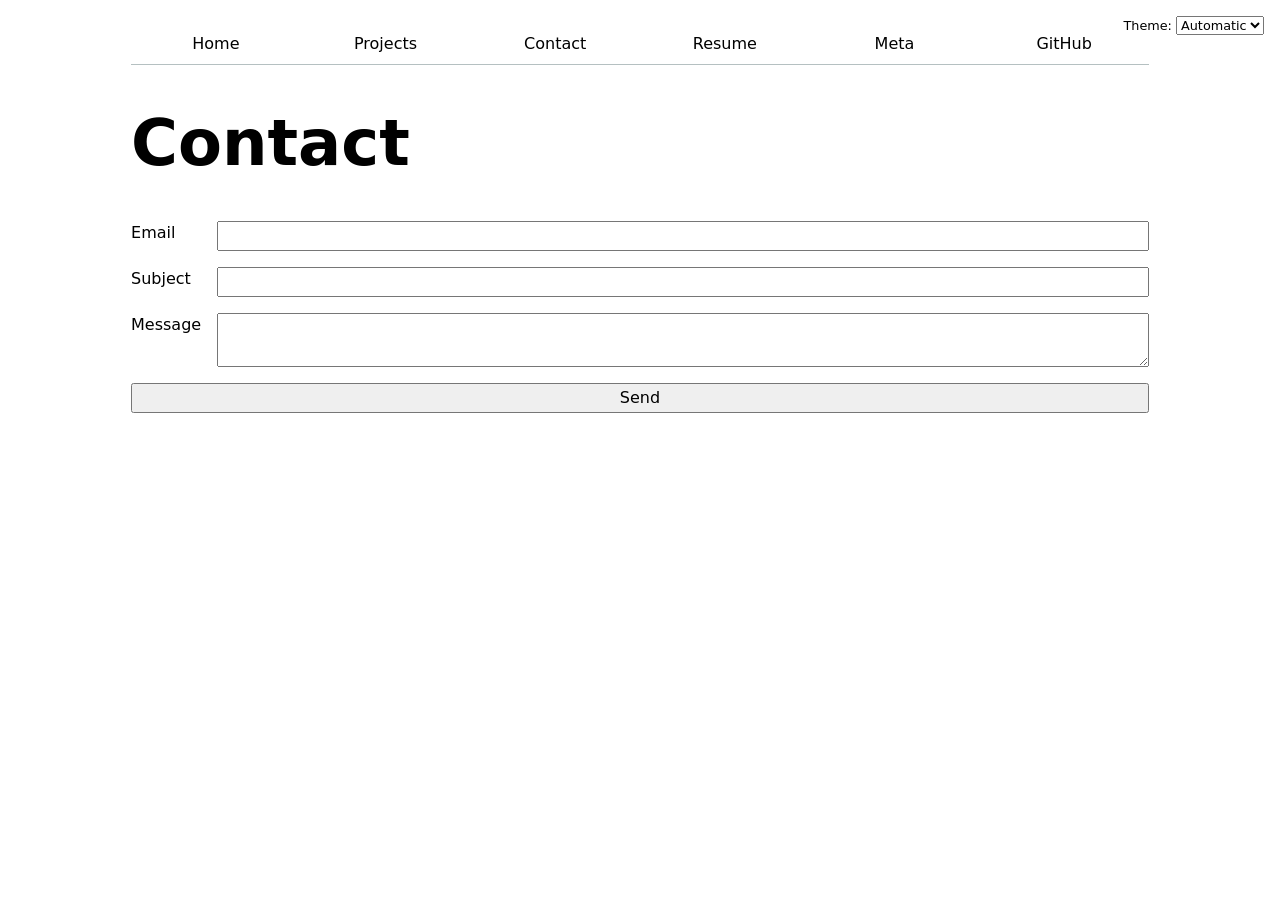
<file: contact/index.html>
<!DOCTYPE html>
<html>
  <head>
    <meta charset="UTF-8">
    <meta name="viewport" content="width=device-width, initial-scale=1.0">
    <link rel="stylesheet" href="../style.css">
    <script type="module" src="../global.js"></script>
    <title>Contact</title>
  </head>
  <body>
  

    <h1>Contact</h1>


    <form action="mailto:raffid2005@gmail.com" method="POST" enctype="text/plain">
      
      <label>Email
        <input type="email" name="email">
      </label>

      <label>Subject
        <input name="subject">
      </label>

      <label>Message
        <textarea name="body"></textarea>
      </label>

      <button>Send</button>

    </form>

  </body>
</html>
</file>
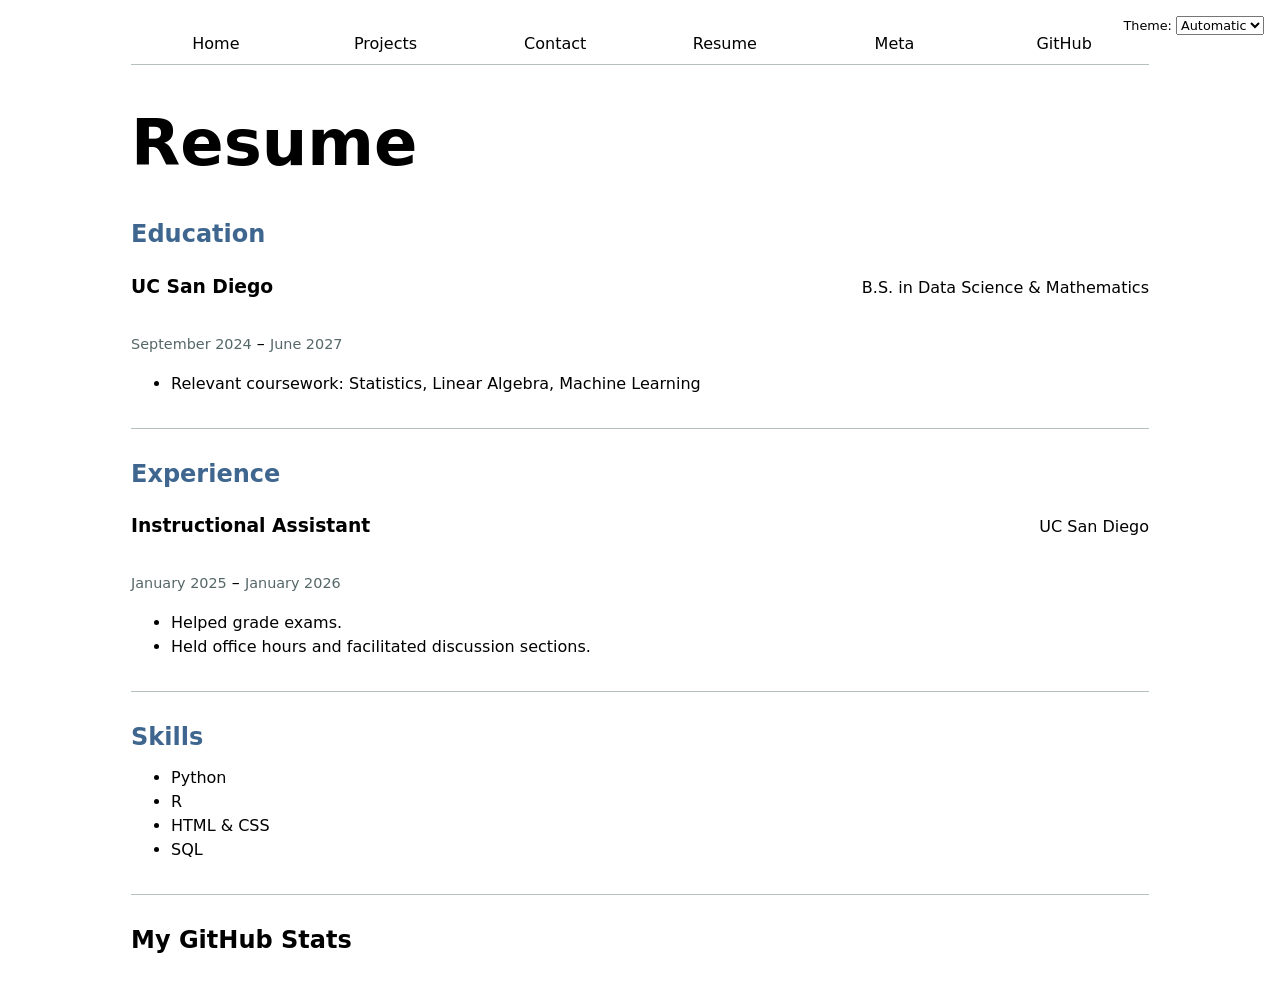
<file: resume/index.html>
<!DOCTYPE html>
<html lang="en">
<head>
  <meta charset="UTF-8">
  <meta name="viewport" content="width=device-width, initial-scale=1.0">
  <link rel="stylesheet" href="../style.css">
  <script type="module" src="../global.js"></script>
  <title>CV - Raffi Dulgerian</title>
</head>
<body>

  <h1>Resume</h1>

  <section>
    <h2>Education</h2>

    <article>
      <header>
        <h3>UC San Diego</h3>
        <p>B.S. in Data Science & Mathematics</p>
      </header>
      <p><time datetime="2024-09">September 2024</time> – <time datetime="2027-06">June 2027</time></p>
      <ul>
        <li>Relevant coursework: Statistics, Linear Algebra, Machine Learning</li>
      </ul>
    </article>

  </section>

  <section>
    <h2>Experience</h2>

    <article>
      <header>
        <h3>Instructional Assistant</h3>
        <p>UC San Diego</p>
      </header>
      <p><time datetime="2025-01">January 2025</time> – <time datetime="2026-01">January 2026</time></p>
      <ul>
        <li>Helped grade exams.</li>
        <li>Held office hours and facilitated discussion sections.</li>
      </ul>
    </article>

  </section>


  <section>
    <h2>Skills</h2>
    <ul>
      <li>Python</li>
      <li>R</li>
      <li>HTML & CSS</li>
      <li>SQL</li>
    </ul>
  </section>

  <div id="profile-stats">
  <h2>My GitHub Stats</h2>
  </div>

</body>
</html>
</file>
<file: style.css>
body {
  /* Set line height to 1.5 times the font size
	   and use the OS’s UI font as the website font
	 */
  font: 100%/1.5 system-ui;
  max-width: 100ch;
  margin-inline: auto;
  padding: 1rem;
}

nav {
  display: flex;
  border-bottom: 1px solid oklch(80% 3% 200);
  margin-bottom: 1em;
}

nav a {
  flex: 1;
  text-decoration: none;
  color: inherit;
  text-align: center;
  padding: 0.5em;
}

nav a.current {
  border-bottom: 0.4em solid oklch(80% 3% 200);
  padding-bottom: 0.1em;
}

input, textarea, button {
  font: inherit;
}

form {
  display: grid;
  grid-template-columns: auto 1fr;
  gap: 1em;
}

form label {
  display: grid;
  grid-template-columns: subgrid;
  grid-column: 1 / -1;
}

form button {
  grid-column: 1 / -1;
}

h1, h2, h3, h4, h5, h6 {
  line-height: 1.1;
  text-wrap: balance;
}

h1 {
  font-size: 400%;
}

.projects {
  display: grid;
  grid-template-columns: repeat(auto-fill, minmax(15em, 1fr));
  gap: 1em;
}

.projects article {
  display: grid;
  grid-template-rows: subgrid;
  grid-row: span 4;
}

.projects article h2 {
  margin: 0;
}


section {
  margin-bottom: 2em;
  padding-bottom: 1em;
  border-bottom: 1px solid oklch(80% 3% 200);
}

section h2 {
  color: oklch(50% 20% 250);
  font-size: 150%;
  margin-bottom: 0.5em;
}

article header {
  display: flex;
  justify-content: space-between;
  align-items: baseline;
}

article h3 {
  margin: 0;
}

article p time {
  color: oklch(50% 5% 200);
  font-size: 90%;
}

article ul {
  margin-top: 0.5em;
}


html {
  color-scheme: light dark;
}

nav {
  --border-color: oklch(50% 10% 200 / 40%);
}

label.color-scheme {
  position: absolute;
  top: 1rem;
  right: 1rem;
  font-size: 80%;
}

input, textarea, button, select {
  font: inherit;
}

#profile-stats dl {
  display: grid;
  grid-template-columns: repeat(4, 1fr);
}

#profile-stats dt {
  grid-row: 1;
  font-weight: bold;
}

#profile-stats dd {
  grid-row: 2;
  margin: 0;
  font-size: 150%;
}

#projects-pie-plot {
  max-width: 20em;
  margin-block: 2em;
  overflow: visible;
}

.container {
  display: flex;
  align-items: center;
  gap: 2em;
}

.legend {
  display: grid;
  grid-template-columns: repeat(auto-fill, minmax(9em, 1fr));
  gap: 1em;
  padding: 1em;
  margin: 1em 0;
  border: 1px solid oklch(80% 3% 200);
  flex: 1;
  list-style: none;
}

.legend-item {
  display: flex;
  align-items: center;
  gap: 0.5em;
}

.swatch {
  display: inline-block;
  width: 1em;
  aspect-ratio: 1 / 1;
  background-color: var(--color);
  border-radius: 50%;
}

#projects-pie-plot {
  max-width: 20em;
  margin-block: 2em;
  overflow: visible;

  &:has(path:hover) {
    path:not(:hover) {
      opacity: 0.5;
    }
  }

  path {
    transition: 300ms;
    cursor: pointer;
  }
}

.selected {
  --color: oklch(60% 45% 0) !important;

  &:is(path) {
    fill: var(--color);
  }
}

/* ── Meta page: summary stats ── */
dl.stats {
  display: grid;
  grid-template-columns: auto 1fr;
  gap: 0.25em 1em;
  margin-block: 1.5em;
}

dl.stats dt {
  font-weight: 600;
  color: oklch(50% 10% 240);
  font-size: 85%;
  text-transform: uppercase;
  letter-spacing: 0.04em;
  align-self: center;
}

dl.stats dd {
  margin: 0;
  font-size: 130%;
  font-variant-numeric: tabular-nums;
}

/* ── Tooltip ── */
dl.info {
  display: grid;
  grid-template-columns: auto 1fr;
  gap: 0.2em 0.8em;
  margin: 0;
  transition-duration: 300ms;
  transition-property: opacity, visibility;
}

dl.info dt {
  font-weight: 600;
  font-size: 80%;
  text-transform: uppercase;
  letter-spacing: 0.04em;
  color: oklch(55% 8% 240);
  align-self: center;
}

dl.info dd {
  margin: 0;
  font-size: 95%;
}

dl.info[hidden]:not(:hover, :focus-within) {
  opacity: 0;
  visibility: hidden;
}

.tooltip {
  position: fixed;
  background: oklch(98% 1% 240 / 0.92);
  color: oklch(20% 5% 240);
  backdrop-filter: blur(6px);
  box-shadow: 0 4px 20px oklch(0% 0% 0 / 0.15);
  border-radius: 0.5em;
  padding: 0.75em 1em;
  pointer-events: none;
  z-index: 100;
  min-width: 14em;
  border: 1px solid oklch(85% 5% 240 / 0.4);
}

/* ── Scatter plot circles ── */
circle {
  transition: 200ms;
  transform-origin: center;
  transform-box: fill-box;
}

circle:hover {
  transform: scale(1.5);
}

circle.selected {
  fill: #ff6b6b;
}

/* ── Gridlines ── */
.gridlines line {
  stroke: oklch(80% 3% 200);
  stroke-opacity: 0.4;
}

.gridlines path {
  display: none;
}

/* ── Brush selection (marching ants) ── */
@keyframes marching-ants {
  to {
    stroke-dashoffset: -8;
  }
}

.selection {
  fill-opacity: 0.1;
  stroke: black;
  stroke-opacity: 0.7;
  stroke-dasharray: 5 3;
  animation: marching-ants 2s linear infinite;
}

#selection-count {
  font-weight: 600;
  color: oklch(45% 15% 240);
  margin-block: 0.5em;
}
</file>
